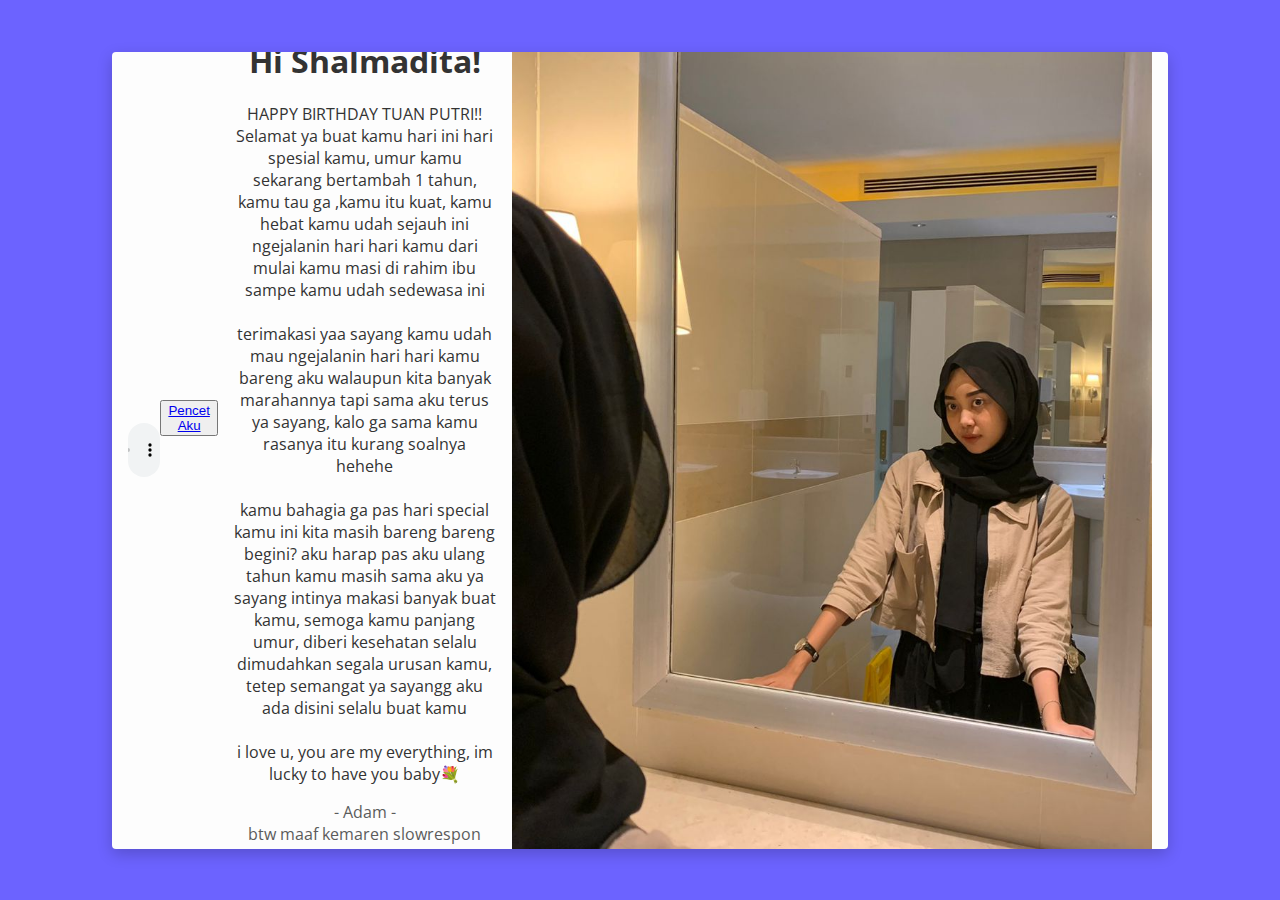
<file: index.html>
<!DOCTYPE html>
<html lang="en">
  <head>
    <meta charset="UTF-8" />
    <title>Happy Birthday Bubub</title>
    <link rel="stylesheet" href="style.css" />
  </head>
  <body class="play-music">
    <div class="card">
      <img src="ft.jpg" alt="birthday" class="birthday" />
      <div class="text">
        <h1>Hi Shalmadita!</h1>
        <p>
          HAPPY BIRTHDAY TUAN PUTRI!! Selamat ya buat kamu hari ini hari spesial
          kamu, umur kamu sekarang bertambah 1 tahun, kamu tau ga ,kamu itu
          kuat, kamu hebat kamu udah sejauh ini ngejalanin hari hari kamu dari
          mulai kamu masi di rahim ibu sampe kamu udah sedewasa ini
          <br /><br />
          terimakasi yaa sayang kamu udah mau ngejalanin hari hari kamu bareng
          aku walaupun kita banyak marahannya tapi sama aku terus ya sayang,
          kalo ga sama kamu rasanya itu kurang soalnya hehehe
          <br /><br />
          kamu bahagia ga pas hari special kamu ini kita masih bareng bareng
          begini? aku harap pas aku ulang tahun kamu masih sama aku ya sayang
          intinya makasi banyak buat kamu, semoga kamu panjang umur, diberi
          kesehatan selalu dimudahkan segala urusan kamu, tetep semangat ya
          sayangg aku ada disini selalu buat kamu
          <br /><br />
          i love u, you are my everything, im lucky to have you baby💐
        </p>
        <p class="muted">
          - Adam -
          <br />
          btw maaf kemaren slowrespon bikin ini wkwk
        </p>
      </div>
      <div class="space">
        <div class="button">
          <button>
            <a href="hadiah/index.html">Pencet Aku</a>
          </button>
        </div>
      </div>
      <audio controls autoplay loop>
        <source src="bekson.mp3" type="audio/mp3" />
        Browser Anda tidak mendukung elemen audio.
      </audio>
      <script src="script.js"></script>
    </div>
  </body>
</html>
</file>
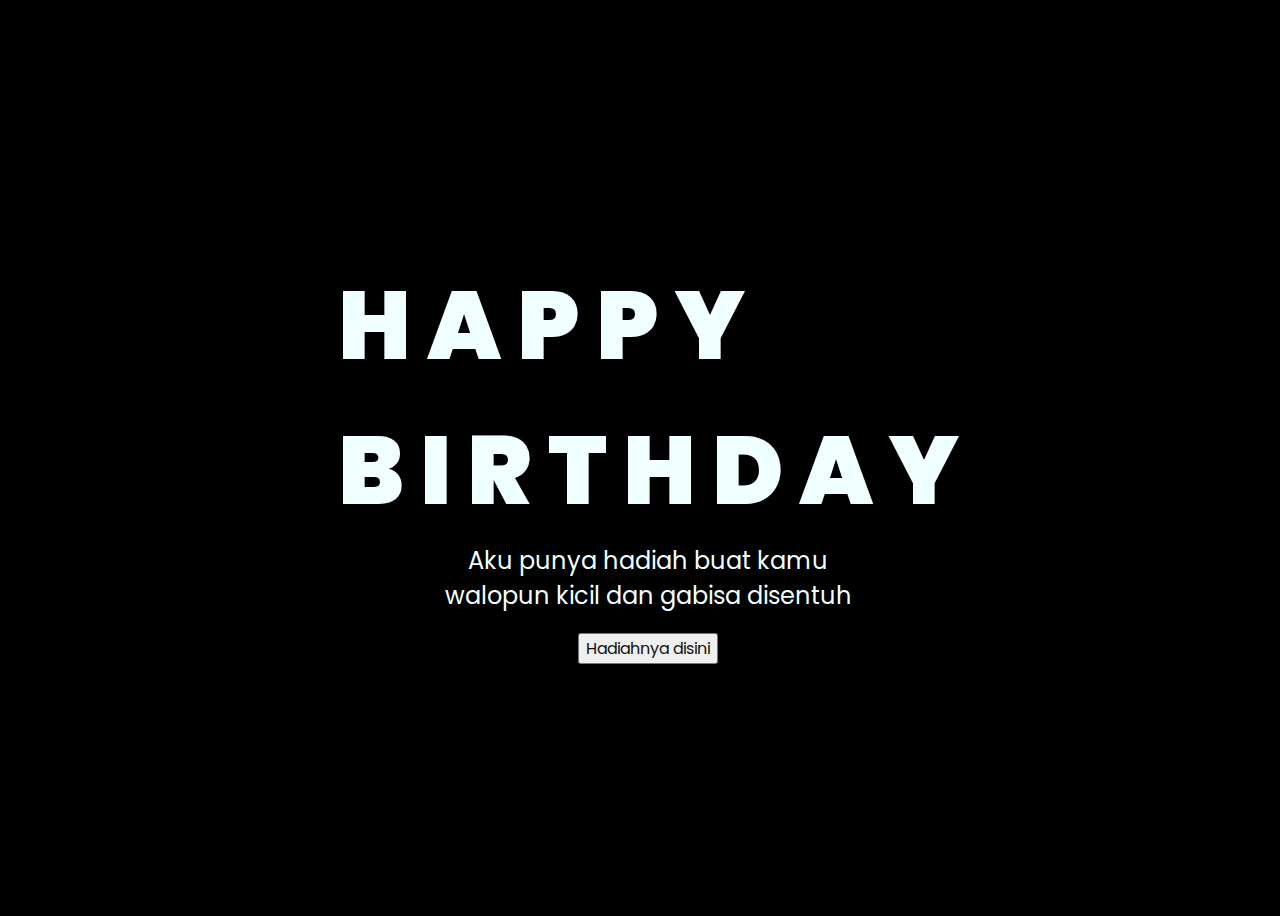
<file: hadiah/index.html>
<!DOCTYPE html>
<html lang="en">
  <head>
    <meta charset="UTF-8" />
    <meta http-equiv="X-UA-Compatible" content="IE=edge" />
    <meta name="viewport" content="width=device-width, initial-scale=1.0" />
    <link rel="stylesheet" href="css/style.css" />
    <link rel="icon" href="img/flowers.png" type="image/x-icon" />
    <title>Flowers</title>
  </head>
  <body>
    <audio autoplay hidden loop>
      <source src="/bekson.mp3" type="audio/mp3" />
    </audio>
    <div class="greetings">
      <!-- silahkan menambah kata sesuai keinginan dengan <span>text...</span -->
      <span>H</span>
      <span>A</span>
      <span>P</span>
      <span>P</span>
      <span>Y</span>
      <br />
      <span>B</span>
      <span>I</span>
      <span>R</span>
      <span>T</span>
      <span>H</span>
      <span>D</span>
      <span>A</span>
      <span>Y</span>
    </div>
    <div class="description"> <center>
      <span>Aku punya hadiah buat kamu<br>walopun kicil dan gabisa disentuh</span>
    </div></center>
    <div class="button">
      <button>
        <a href="flower.html">Hadiahnya disini</a>
      </button>
    </div>
  </body>
</html>
</file>
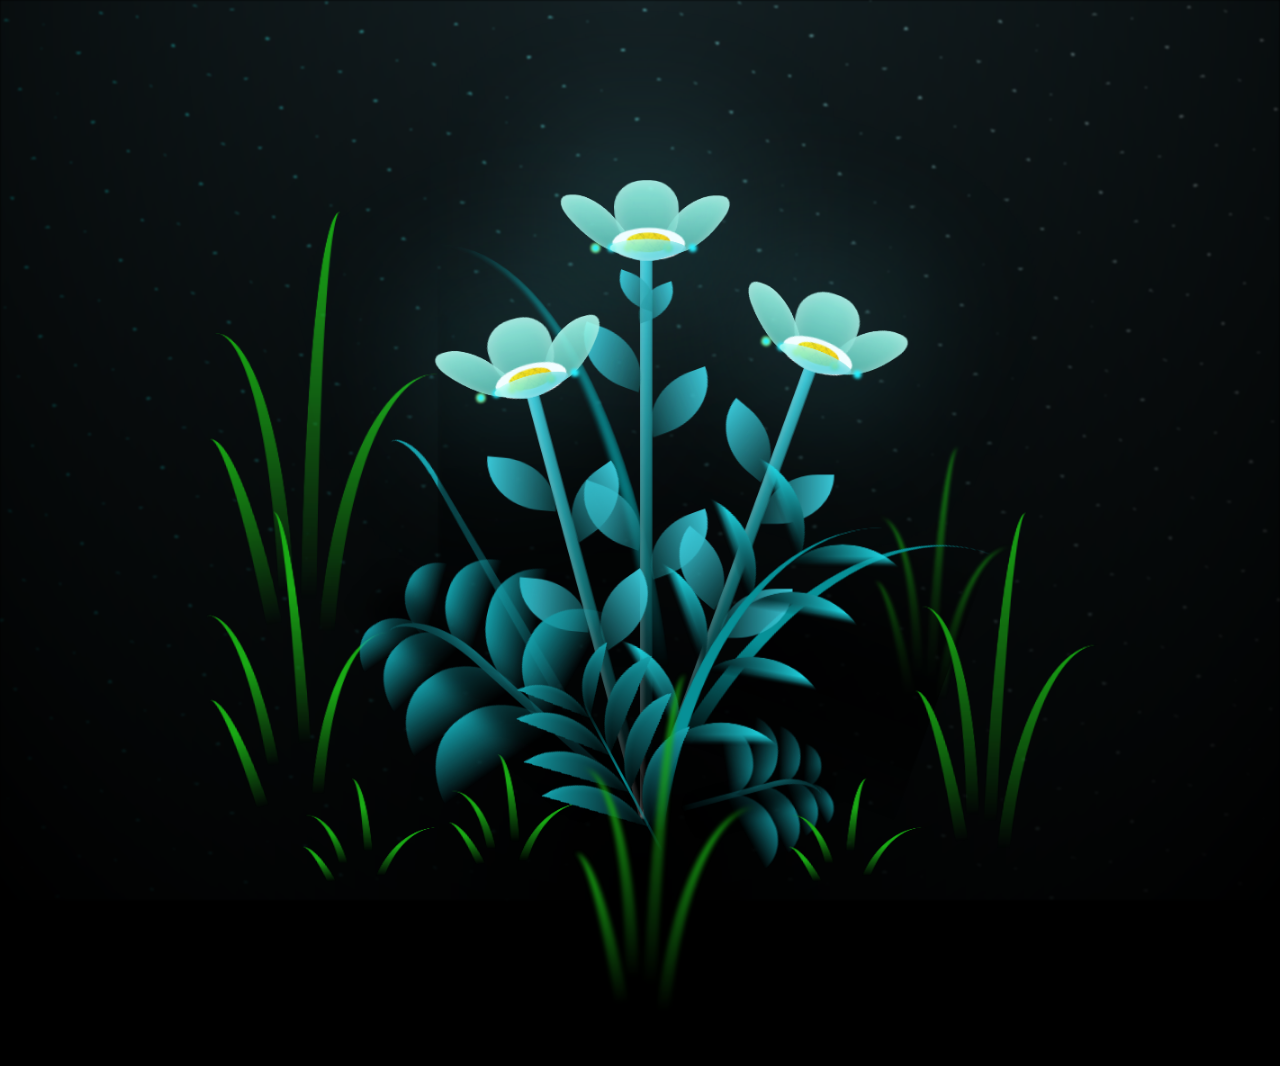
<file: hadiah/flower.html>
<!DOCTYPE html>
<html lang="en">
<head>
    <meta charset="UTF-8">
    <meta http-equiv="X-UA-Compatible" content="IE=edge">
    <meta name="viewport" content="width=device-width, initial-scale=1.0">
    <link rel="stylesheet" href="css/main.css">
    <link rel="icon" href="img/flowers.png" type="image/x-icon">
    <title>flowers</title>
</head>
<body class="container">
  <audio autoplay hidden loop>
    <source src="/bekson.mp3" type="audio/mp3" />
  </audio>
  <!-- Pembuat code: https://codepen.io/mdusmanansari/pen/BamepLe -->
    <div class="night"></div>
    <div class="flowers">
      <div class="flower flower--1">
        <div class="flower__leafs flower__leafs--1">
          <div class="flower__leaf flower__leaf--1"></div>
          <div class="flower__leaf flower__leaf--2"></div>
          <div class="flower__leaf flower__leaf--3"></div>
          <div class="flower__leaf flower__leaf--4"></div>
          <div class="flower__white-circle"></div>
  
          <div class="flower__light flower__light--1"></div>
          <div class="flower__light flower__light--2"></div>
          <div class="flower__light flower__light--3"></div>
          <div class="flower__light flower__light--4"></div>
          <div class="flower__light flower__light--5"></div>
          <div class="flower__light flower__light--6"></div>
          <div class="flower__light flower__light--7"></div>
          <div class="flower__light flower__light--8"></div>
  
        </div>
        <div class="flower__line">
          <div class="flower__line__leaf flower__line__leaf--1"></div>
          <div class="flower__line__leaf flower__line__leaf--2"></div>
          <div class="flower__line__leaf flower__line__leaf--3"></div>
          <div class="flower__line__leaf flower__line__leaf--4"></div>
          <div class="flower__line__leaf flower__line__leaf--5"></div>
          <div class="flower__line__leaf flower__line__leaf--6"></div>
        </div>
      </div>
  
      <div class="flower flower--2">
        <div class="flower__leafs flower__leafs--2">
          <div class="flower__leaf flower__leaf--1"></div>
          <div class="flower__leaf flower__leaf--2"></div>
          <div class="flower__leaf flower__leaf--3"></div>
          <div class="flower__leaf flower__leaf--4"></div>
          <div class="flower__white-circle"></div>
  
          <div class="flower__light flower__light--1"></div>
          <div class="flower__light flower__light--2"></div>
          <div class="flower__light flower__light--3"></div>
          <div class="flower__light flower__light--4"></div>
          <div class="flower__light flower__light--5"></div>
          <div class="flower__light flower__light--6"></div>
          <div class="flower__light flower__light--7"></div>
          <div class="flower__light flower__light--8"></div>
  
        </div>
        <div class="flower__line">
          <div class="flower__line__leaf flower__line__leaf--1"></div>
          <div class="flower__line__leaf flower__line__leaf--2"></div>
          <div class="flower__line__leaf flower__line__leaf--3"></div>
          <div class="flower__line__leaf flower__line__leaf--4"></div>
        </div>
      </div>
  
      <div class="flower flower--3">
        <div class="flower__leafs flower__leafs--3">
          <div class="flower__leaf flower__leaf--1"></div>
          <div class="flower__leaf flower__leaf--2"></div>
          <div class="flower__leaf flower__leaf--3"></div>
          <div class="flower__leaf flower__leaf--4"></div>
          <div class="flower__white-circle"></div>
  
          <div class="flower__light flower__light--1"></div>
          <div class="flower__light flower__light--2"></div>
          <div class="flower__light flower__light--3"></div>
          <div class="flower__light flower__light--4"></div>
          <div class="flower__light flower__light--5"></div>
          <div class="flower__light flower__light--6"></div>
          <div class="flower__light flower__light--7"></div>
          <div class="flower__light flower__light--8"></div>
  
        </div>
        <div class="flower__line">
          <div class="flower__line__leaf flower__line__leaf--1"></div>
          <div class="flower__line__leaf flower__line__leaf--2"></div>
          <div class="flower__line__leaf flower__line__leaf--3"></div>
          <div class="flower__line__leaf flower__line__leaf--4"></div>
        </div>
      </div>
  
      <div class="grow-ans" style="--d:1.2s">
        <div class="flower__g-long">
          <div class="flower__g-long__top"></div>
          <div class="flower__g-long__bottom"></div>
        </div>
      </div>
  
      <div class="growing-grass">
        <div class="flower__grass flower__grass--1">
          <div class="flower__grass--top"></div>
          <div class="flower__grass--bottom"></div>
          <div class="flower__grass__leaf flower__grass__leaf--1"></div>
          <div class="flower__grass__leaf flower__grass__leaf--2"></div>
          <div class="flower__grass__leaf flower__grass__leaf--3"></div>
          <div class="flower__grass__leaf flower__grass__leaf--4"></div>
          <div class="flower__grass__leaf flower__grass__leaf--5"></div>
          <div class="flower__grass__leaf flower__grass__leaf--6"></div>
          <div class="flower__grass__leaf flower__grass__leaf--7"></div>
          <div class="flower__grass__leaf flower__grass__leaf--8"></div>
          <div class="flower__grass__overlay"></div>
        </div>
      </div>
  
      <div class="growing-grass">
        <div class="flower__grass flower__grass--2">
          <div class="flower__grass--top"></div>
          <div class="flower__grass--bottom"></div>
          <div class="flower__grass__leaf flower__grass__leaf--1"></div>
          <div class="flower__grass__leaf flower__grass__leaf--2"></div>
          <div class="flower__grass__leaf flower__grass__leaf--3"></div>
          <div class="flower__grass__leaf flower__grass__leaf--4"></div>
          <div class="flower__grass__leaf flower__grass__leaf--5"></div>
          <div class="flower__grass__leaf flower__grass__leaf--6"></div>
          <div class="flower__grass__leaf flower__grass__leaf--7"></div>
          <div class="flower__grass__leaf flower__grass__leaf--8"></div>
          <div class="flower__grass__overlay"></div>
        </div>
      </div>
  
      <div class="grow-ans" style="--d:2.4s">
        <div class="flower__g-right flower__g-right--1">
          <div class="leaf"></div>
        </div>
      </div>
  
      <div class="grow-ans" style="--d:2.8s">
        <div class="flower__g-right flower__g-right--2">
          <div class="leaf"></div>
        </div>
      </div>
  
      <div class="grow-ans" style="--d:2.8s">
        <div class="flower__g-front">
          <div class="flower__g-front__leaf-wrapper flower__g-front__leaf-wrapper--1">
            <div class="flower__g-front__leaf"></div>
          </div>
          <div class="flower__g-front__leaf-wrapper flower__g-front__leaf-wrapper--2">
            <div class="flower__g-front__leaf"></div>
          </div>
          <div class="flower__g-front__leaf-wrapper flower__g-front__leaf-wrapper--3">
            <div class="flower__g-front__leaf"></div>
          </div>
          <div class="flower__g-front__leaf-wrapper flower__g-front__leaf-wrapper--4">
            <div class="flower__g-front__leaf"></div>
          </div>
          <div class="flower__g-front__leaf-wrapper flower__g-front__leaf-wrapper--5">
            <div class="flower__g-front__leaf"></div>
          </div>
          <div class="flower__g-front__leaf-wrapper flower__g-front__leaf-wrapper--6">
            <div class="flower__g-front__leaf"></div>
          </div>
          <div class="flower__g-front__leaf-wrapper flower__g-front__leaf-wrapper--7">
            <div class="flower__g-front__leaf"></div>
          </div>
          <div class="flower__g-front__leaf-wrapper flower__g-front__leaf-wrapper--8">
            <div class="flower__g-front__leaf"></div>
          </div>
          <div class="flower__g-front__line"></div>
        </div>
      </div>
  
      <div class="grow-ans" style="--d:3.2s">
        <div class="flower__g-fr">
          <div class="leaf"></div>
          <div class="flower__g-fr__leaf flower__g-fr__leaf--1"></div>
          <div class="flower__g-fr__leaf flower__g-fr__leaf--2"></div>
          <div class="flower__g-fr__leaf flower__g-fr__leaf--3"></div>
          <div class="flower__g-fr__leaf flower__g-fr__leaf--4"></div>
          <div class="flower__g-fr__leaf flower__g-fr__leaf--5"></div>
          <div class="flower__g-fr__leaf flower__g-fr__leaf--6"></div>
          <div class="flower__g-fr__leaf flower__g-fr__leaf--7"></div>
          <div class="flower__g-fr__leaf flower__g-fr__leaf--8"></div>
        </div>
      </div>
  
      <div class="long-g long-g--0">
        <div class="grow-ans" style="--d:3s">
          <div class="leaf leaf--0"></div>
        </div>
        <div class="grow-ans" style="--d:2.2s">
          <div class="leaf leaf--1"></div>
        </div>
        <div class="grow-ans" style="--d:3.4s">
          <div class="leaf leaf--2"></div>
        </div>
        <div class="grow-ans" style="--d:3.6s">
          <div class="leaf leaf--3"></div>
        </div>
      </div>
  
      <div class="long-g long-g--1">
        <div class="grow-ans" style="--d:3.6s">
          <div class="leaf leaf--0"></div>
        </div>
        <div class="grow-ans" style="--d:3.8s">
          <div class="leaf leaf--1"></div>
        </div>
        <div class="grow-ans" style="--d:4s">
          <div class="leaf leaf--2"></div>
        </div>
        <div class="grow-ans" style="--d:4.2s">
          <div class="leaf leaf--3"></div>
        </div>
      </div>
  
      <div class="long-g long-g--2">
        <div class="grow-ans" style="--d:4s">
          <div class="leaf leaf--0"></div>
        </div>
        <div class="grow-ans" style="--d:4.2s">
          <div class="leaf leaf--1"></div>
        </div>
        <div class="grow-ans" style="--d:4.4s">
          <div class="leaf leaf--2"></div>
        </div>
        <div class="grow-ans" style="--d:4.6s">
          <div class="leaf leaf--3"></div>
        </div>
      </div>
  
      <div class="long-g long-g--3">
        <div class="grow-ans" style="--d:4s">
          <div class="leaf leaf--0"></div>
        </div>
        <div class="grow-ans" style="--d:4.2s">
          <div class="leaf leaf--1"></div>
        </div>
        <div class="grow-ans" style="--d:3s">
          <div class="leaf leaf--2"></div>
        </div>
        <div class="grow-ans" style="--d:3.6s">
          <div class="leaf leaf--3"></div>
        </div>
      </div>
  
      <div class="long-g long-g--4">
        <div class="grow-ans" style="--d:4s">
          <div class="leaf leaf--0"></div>
        </div>
        <div class="grow-ans" style="--d:4.2s">
          <div class="leaf leaf--1"></div>
        </div>
        <div class="grow-ans" style="--d:3s">
          <div class="leaf leaf--2"></div>
        </div>
        <div class="grow-ans" style="--d:3.6s">
          <div class="leaf leaf--3"></div>
        </div>
      </div>
  
      <div class="long-g long-g--5">
        <div class="grow-ans" style="--d:4s">
          <div class="leaf leaf--0"></div>
        </div>
        <div class="grow-ans" style="--d:4.2s">
          <div class="leaf leaf--1"></div>
        </div>
        <div class="grow-ans" style="--d:3s">
          <div class="leaf leaf--2"></div>
        </div>
        <div class="grow-ans" style="--d:3.6s">
          <div class="leaf leaf--3"></div>
        </div>
      </div>
  
      <div class="long-g long-g--6">
        <div class="grow-ans" style="--d:4.2s">
          <div class="leaf leaf--0"></div>
        </div>
        <div class="grow-ans" style="--d:4.4s">
          <div class="leaf leaf--1"></div>
        </div>
        <div class="grow-ans" style="--d:4.6s">
          <div class="leaf leaf--2"></div>
        </div>
        <div class="grow-ans" style="--d:4.8s">
          <div class="leaf leaf--3"></div>
        </div>
      </div>
  
      <div class="long-g long-g--7">
        <div class="grow-ans" style="--d:3s">
          <div class="leaf leaf--0"></div>
        </div>
        <div class="grow-ans" style="--d:3.2s">
          <div class="leaf leaf--1"></div>
        </div>
        <div class="grow-ans" style="--d:3.5s">
          <div class="leaf leaf--2"></div>
        </div>
        <div class="grow-ans" style="--d:3.6s">
          <div class="leaf leaf--3"></div>
        </div>
      </div>
    </div>
    <script src="main.js"></script>
  </body>
</html>
</file>
<file: style.css>
@import url("https://fonts.googleapis.com/css2?family=Open+Sans&display=swap");

* {
  transition: all 0.2s ease-in-out;
}

body {
  background: #6c63ff;
  display: grid;
  place-items: center;
  height: 100vh;
  margin: 0;
  font-family: "Open Sans", sans-serif;
  color: #fff; /* Improved text contrast */
}

.card {
  background: #fdfdfd;
  border-radius: 4px;
  height: 85vh;
  width: 80vw;
  box-shadow: 0 5px 15px rgba(0, 0, 0, 0.2); /* Adjusted box shadow for depth */
  text-align: center;
  display: flex;
  flex-direction: column;
  justify-content: center;
  align-items: center;
  padding: 1em;
  overflow: hidden;
}

@media only screen and (min-width: 1000px) {
  .card {
    flex-direction: row-reverse;
  }
  .card img.birthday {
    width: 100%;
    max-width: 50vw;
    max-height: unset;
  }
}

@media only screen and (max-height: 640px) {
  .card {
    flex-direction: row-reverse;
  }
  .card img.birthday {
    width: 100%;
    max-width: 50vw;
    max-height: unset;
  }
}

img.birthday {
  max-height: 40vh;
}

.text {
  padding: 1em;
  color: #333; /* Adjusted text color */
}

.muted {
  opacity: 0.8;
}

.space {
  height: 100px;
}

@keyframes fadeIn {
  from {
    opacity: 0;
  }
  to {
    opacity: 1;
  }
}

body.play-music {
  animation: fadeIn 1s ease-in-out; /* Adjust the animation duration and timing function as needed */
}
</file>
<file: hadiah/css/style.css>
@import url("https://fonts.googleapis.com/css2?family=Poppins:ital,wght@0,500;1,900&display=swap");
* {
  font-family: "Poppins", cursive;
}
body {
  color: azure;
  width: 100%;
  height: 100vh;
  display: flex;
  flex-direction: column;
  align-items: center;
  justify-content: center;
  background-color: black;
}
.greetings {
  font-size: 6rem;
  font-weight: 900;
}
.greetings > span {
  animation: glow 2.5s ease-in-out infinite;
}
@keyframes glow {
  0%,
  100% {
    color: #fff;
    text-shadow: 0 0 12px #39c6d6, 0 0 50px #39c6d6, 0 0 100px #39c6d6;
  }
  10%,
  90% {
    color: #111;
    text-shadow: none;
  }
}
.greetings > span:nth-child(2) {
  animation-delay: 0.1s;
}
.greetings > span:nth-child(3) {
  animation-delay: 0.2s;
}
.greetings > span:nth-child(4) {
  animation-delay: 0.3s;
}
.greetings > span:nth-child(5) {
  animation-delay: 0.4s;
}
.greetings > span:nth-child(7) {
  animation-delay: 0.5s;
}
.greetings > span:nth-child(8) {
  animation-delay: 0.6s;
}
.greetings > span:nth-child(9) {
  animation-delay: 0.7s;
}
.greetings > span:nth-child(10) {
  animation-delay: 0.8s;
}
.greetings > span:nth-child(11) {
  animation-delay: 0.9s;
}
.greetings > span:nth-child(12) {
  animation-delay: 1s;
}
.greetings > span:nth-child(13) {
  animation-delay: 1.1s;
}
.greetings > span:nth-child(14) {
  animation-delay: 1.2s;
}

.description {
  font-size: 1.5rem;
  margin-bottom: 20px;
}

.button a {
  text-decoration: none;
  font-size: 1rem;
  color: #111;
}

@media screen and (max-width: 574px) {
  .greetings {
    display: block;
    font-size: 3rem;
    font-weight: 500;
    text-align: center;
  }
  .description {
    font-size: 1rem;
  }

  .button a {
    font-size: 0.5rem;
  }
}
</file>
<file: hadiah/css/main.css>
*,
*::after,
*::before {
  padding: 0;
  margin: 0;
  box-sizing: border-box;
}

:root {
  --dark-color: #000;
}

body {
  display: flex;
  align-items: flex-end;
  justify-content: center;
  min-height: 100vh;
  background-color: var(--dark-color);
  overflow: hidden;
  perspective: 1000px;
}

.night {
  position: fixed;
  left: 50%;
  top: 0;
  transform: translateX(-50%);
  width: 100%;
  height: 100%;
  filter: blur(0.1vmin);
  background-image: radial-gradient(ellipse at top, transparent 0%, var(--dark-color)), radial-gradient(ellipse at bottom, var(--dark-color), rgba(145, 233, 255, 0.2)), repeating-linear-gradient(220deg, rgb(0, 0, 0) 0px, rgb(0, 0, 0) 19px, transparent 19px, transparent 22px), repeating-linear-gradient(189deg, rgb(0, 0, 0) 0px, rgb(0, 0, 0) 19px, transparent 19px, transparent 22px), repeating-linear-gradient(148deg, rgb(0, 0, 0) 0px, rgb(0, 0, 0) 19px, transparent 19px, transparent 22px), linear-gradient(90deg, rgb(0, 255, 250), rgb(240, 240, 240));
}

.flowers {
  position: relative;
  transform: scale(0.9);
}

.flower {
  position: absolute;
  bottom: 10vmin;
  transform-origin: bottom center;
  z-index: 10;
  --fl-speed: 0.8s;
}
.flower--1 {
  -webkit-animation: moving-flower-1 4s linear infinite;
          animation: moving-flower-1 4s linear infinite;
}
.flower--1 .flower__line {
  height: 70vmin;
  -webkit-animation-delay: 0.3s;
          animation-delay: 0.3s;
}
.flower--1 .flower__line__leaf--1 {
  -webkit-animation: blooming-leaf-right var(--fl-speed) 1.6s backwards;
          animation: blooming-leaf-right var(--fl-speed) 1.6s backwards;
}
.flower--1 .flower__line__leaf--2 {
  -webkit-animation: blooming-leaf-right var(--fl-speed) 1.4s backwards;
          animation: blooming-leaf-right var(--fl-speed) 1.4s backwards;
}
.flower--1 .flower__line__leaf--3 {
  -webkit-animation: blooming-leaf-left var(--fl-speed) 1.2s backwards;
          animation: blooming-leaf-left var(--fl-speed) 1.2s backwards;
}
.flower--1 .flower__line__leaf--4 {
  -webkit-animation: blooming-leaf-left var(--fl-speed) 1s backwards;
          animation: blooming-leaf-left var(--fl-speed) 1s backwards;
}
.flower--1 .flower__line__leaf--5 {
  -webkit-animation: blooming-leaf-right var(--fl-speed) 1.8s backwards;
          animation: blooming-leaf-right var(--fl-speed) 1.8s backwards;
}
.flower--1 .flower__line__leaf--6 {
  -webkit-animation: blooming-leaf-left var(--fl-speed) 2s backwards;
          animation: blooming-leaf-left var(--fl-speed) 2s backwards;
}
.flower--2 {
  left: 50%;
  transform: rotate(20deg);
  -webkit-animation: moving-flower-2 4s linear infinite;
          animation: moving-flower-2 4s linear infinite;
}
.flower--2 .flower__line {
  height: 60vmin;
  -webkit-animation-delay: 0.6s;
          animation-delay: 0.6s;
}
.flower--2 .flower__line__leaf--1 {
  -webkit-animation: blooming-leaf-right var(--fl-speed) 1.9s backwards;
          animation: blooming-leaf-right var(--fl-speed) 1.9s backwards;
}
.flower--2 .flower__line__leaf--2 {
  -webkit-animation: blooming-leaf-right var(--fl-speed) 1.7s backwards;
          animation: blooming-leaf-right var(--fl-speed) 1.7s backwards;
}
.flower--2 .flower__line__leaf--3 {
  -webkit-animation: blooming-leaf-left var(--fl-speed) 1.5s backwards;
          animation: blooming-leaf-left var(--fl-speed) 1.5s backwards;
}
.flower--2 .flower__line__leaf--4 {
  -webkit-animation: blooming-leaf-left var(--fl-speed) 1.3s backwards;
          animation: blooming-leaf-left var(--fl-speed) 1.3s backwards;
}
.flower--3 {
  left: 50%;
  transform: rotate(-15deg);
  -webkit-animation: moving-flower-3 4s linear infinite;
          animation: moving-flower-3 4s linear infinite;
}
.flower--3 .flower__line {
  -webkit-animation-delay: 0.9s;
          animation-delay: 0.9s;
}
.flower--3 .flower__line__leaf--1 {
  -webkit-animation: blooming-leaf-right var(--fl-speed) 2.5s backwards;
          animation: blooming-leaf-right var(--fl-speed) 2.5s backwards;
}
.flower--3 .flower__line__leaf--2 {
  -webkit-animation: blooming-leaf-right var(--fl-speed) 2.3s backwards;
          animation: blooming-leaf-right var(--fl-speed) 2.3s backwards;
}
.flower--3 .flower__line__leaf--3 {
  -webkit-animation: blooming-leaf-left var(--fl-speed) 2.1s backwards;
          animation: blooming-leaf-left var(--fl-speed) 2.1s backwards;
}
.flower--3 .flower__line__leaf--4 {
  -webkit-animation: blooming-leaf-left var(--fl-speed) 1.9s backwards;
          animation: blooming-leaf-left var(--fl-speed) 1.9s backwards;
}
.flower__leafs {
  position: relative;
  -webkit-animation: blooming-flower 2s backwards;
          animation: blooming-flower 2s backwards;
}
.flower__leafs--1 {
  -webkit-animation-delay: 1.1s;
          animation-delay: 1.1s;
}
.flower__leafs--2 {
  -webkit-animation-delay: 1.4s;
          animation-delay: 1.4s;
}
.flower__leafs--3 {
  -webkit-animation-delay: 1.7s;
          animation-delay: 1.7s;
}
.flower__leafs::after {
  content: "";
  position: absolute;
  left: 0;
  top: 0;
  transform: translate(-50%, -100%);
  width: 8vmin;
  height: 8vmin;
  background-color: #6bf0ff;
  filter: blur(10vmin);
}
.flower__leaf {
  position: absolute;
  bottom: 0;
  left: 50%;
  width: 8vmin;
  height: 11vmin;
  border-radius: 51% 49% 47% 53%/44% 45% 55% 69%;
  background-color: #a7ffee;
  background-image: linear-gradient(to top, #54b8aa, #a7ffee);
  transform-origin: bottom center;
  opacity: 0.9;
  box-shadow: inset 0 0 2vmin rgba(255, 255, 255, 0.5);
}
.flower__leaf--1 {
  transform: translate(-10%, 1%) rotateY(40deg) rotateX(-50deg);
}
.flower__leaf--2 {
  transform: translate(-50%, -4%) rotateX(40deg);
}
.flower__leaf--3 {
  transform: translate(-90%, 0%) rotateY(45deg) rotateX(50deg);
}
.flower__leaf--4 {
  width: 8vmin;
  height: 8vmin;
  transform-origin: bottom left;
  border-radius: 4vmin 10vmin 4vmin 4vmin;
  transform: translate(0%, 18%) rotateX(70deg) rotate(-43deg);
  background-image: linear-gradient(to top, #39c6d6, #a7ffee);
  z-index: 1;
  opacity: 0.8;
}
.flower__white-circle {
  position: absolute;
  left: -3.5vmin;
  top: -3vmin;
  width: 9vmin;
  height: 4vmin;
  border-radius: 50%;
  background-color: #fff;
}
.flower__white-circle::after {
  content: "";
  position: absolute;
  left: 50%;
  top: 45%;
  transform: translate(-50%, -50%);
  width: 60%;
  height: 60%;
  border-radius: inherit;
  background-image: repeating-linear-gradient(135deg, rgba(0, 0, 0, 0.03) 0px, rgba(0, 0, 0, 0.03) 1px, transparent 1px, transparent 12px), repeating-linear-gradient(45deg, rgba(0, 0, 0, 0.03) 0px, rgba(0, 0, 0, 0.03) 1px, transparent 1px, transparent 12px), repeating-linear-gradient(67.5deg, rgba(0, 0, 0, 0.03) 0px, rgba(0, 0, 0, 0.03) 1px, transparent 1px, transparent 12px), repeating-linear-gradient(135deg, rgba(0, 0, 0, 0.03) 0px, rgba(0, 0, 0, 0.03) 1px, transparent 1px, transparent 12px), repeating-linear-gradient(45deg, rgba(0, 0, 0, 0.03) 0px, rgba(0, 0, 0, 0.03) 1px, transparent 1px, transparent 12px), repeating-linear-gradient(112.5deg, rgba(0, 0, 0, 0.03) 0px, rgba(0, 0, 0, 0.03) 1px, transparent 1px, transparent 12px), repeating-linear-gradient(112.5deg, rgba(0, 0, 0, 0.03) 0px, rgba(0, 0, 0, 0.03) 1px, transparent 1px, transparent 12px), repeating-linear-gradient(45deg, rgba(0, 0, 0, 0.03) 0px, rgba(0, 0, 0, 0.03) 1px, transparent 1px, transparent 12px), repeating-linear-gradient(22.5deg, rgba(0, 0, 0, 0.03) 0px, rgba(0, 0, 0, 0.03) 1px, transparent 1px, transparent 12px), repeating-linear-gradient(45deg, rgba(0, 0, 0, 0.03) 0px, rgba(0, 0, 0, 0.03) 1px, transparent 1px, transparent 12px), repeating-linear-gradient(22.5deg, rgba(0, 0, 0, 0.03) 0px, rgba(0, 0, 0, 0.03) 1px, transparent 1px, transparent 12px), repeating-linear-gradient(135deg, rgba(0, 0, 0, 0.03) 0px, rgba(0, 0, 0, 0.03) 1px, transparent 1px, transparent 12px), repeating-linear-gradient(157.5deg, rgba(0, 0, 0, 0.03) 0px, rgba(0, 0, 0, 0.03) 1px, transparent 1px, transparent 12px), repeating-linear-gradient(67.5deg, rgba(0, 0, 0, 0.03) 0px, rgba(0, 0, 0, 0.03) 1px, transparent 1px, transparent 12px), repeating-linear-gradient(67.5deg, rgba(0, 0, 0, 0.03) 0px, rgba(0, 0, 0, 0.03) 1px, transparent 1px, transparent 12px), linear-gradient(90deg, rgb(255, 235, 18), rgb(255, 206, 0));
}
.flower__line {
  height: 55vmin;
  width: 1.5vmin;
  background-image: linear-gradient(to left, rgba(0, 0, 0, 0.2), transparent, rgba(255, 255, 255, 0.2)), linear-gradient(to top, transparent 10%, #14757a, #39c6d6);
  box-shadow: inset 0 0 2px rgba(0, 0, 0, 0.5);
  -webkit-animation: grow-flower-tree 4s backwards;
          animation: grow-flower-tree 4s backwards;
}
.flower__line__leaf {
  --w: 7vmin;
  --h: calc(var(--w) + 2vmin);
  position: absolute;
  top: 20%;
  left: 90%;
  width: var(--w);
  height: var(--h);
  border-top-right-radius: var(--h);
  border-bottom-left-radius: var(--h);
  background-image: linear-gradient(to top, rgba(20, 117, 122, 0.4), #39c6d6);
}
.flower__line__leaf--1 {
  transform: rotate(70deg) rotateY(30deg);
}
.flower__line__leaf--2 {
  top: 45%;
  transform: rotate(70deg) rotateY(30deg);
}
.flower__line__leaf--3, .flower__line__leaf--4, .flower__line__leaf--6 {
  border-top-right-radius: 0;
  border-bottom-left-radius: 0;
  border-top-left-radius: var(--h);
  border-bottom-right-radius: var(--h);
  left: -460%;
  top: 12%;
  transform: rotate(-70deg) rotateY(30deg);
}
.flower__line__leaf--4 {
  top: 40%;
}
.flower__line__leaf--5 {
  top: 0;
  transform-origin: left;
  transform: rotate(70deg) rotateY(30deg) scale(0.6);
}
.flower__line__leaf--6 {
  top: -2%;
  left: -450%;
  transform-origin: right;
  transform: rotate(-70deg) rotateY(30deg) scale(0.6);
}
.flower__light {
  position: absolute;
  bottom: 0vmin;
  width: 1vmin;
  height: 1vmin;
  background-color: rgb(255, 251, 0);
  border-radius: 50%;
  filter: blur(0.2vmin);
  -webkit-animation: light-ans 4s linear infinite backwards;
          animation: light-ans 4s linear infinite backwards;
}
.flower__light:nth-child(odd) {
  background-color: #23f0ff;
}
.flower__light--1 {
  left: -2vmin;
  -webkit-animation-delay: 1s;
          animation-delay: 1s;
}
.flower__light--2 {
  left: 3vmin;
  -webkit-animation-delay: 0.5s;
          animation-delay: 0.5s;
}
.flower__light--3 {
  left: -6vmin;
  -webkit-animation-delay: 0.3s;
          animation-delay: 0.3s;
}
.flower__light--4 {
  left: 6vmin;
  -webkit-animation-delay: 0.9s;
          animation-delay: 0.9s;
}
.flower__light--5 {
  left: -1vmin;
  -webkit-animation-delay: 1.5s;
          animation-delay: 1.5s;
}
.flower__light--6 {
  left: -4vmin;
  -webkit-animation-delay: 3s;
          animation-delay: 3s;
}
.flower__light--7 {
  left: 3vmin;
  -webkit-animation-delay: 2s;
          animation-delay: 2s;
}
.flower__light--8 {
  left: -6vmin;
  -webkit-animation-delay: 3.5s;
          animation-delay: 3.5s;
}
.flower__grass {
  --c: #159faa;
  --line-w: 1.5vmin;
  position: absolute;
  bottom: 12vmin;
  left: -7vmin;
  display: flex;
  flex-direction: column;
  align-items: flex-end;
  z-index: 20;
  transform-origin: bottom center;
  transform: rotate(-48deg) rotateY(40deg);
}
.flower__grass--1 {
  -webkit-animation: moving-grass 2s linear infinite;
          animation: moving-grass 2s linear infinite;
}
.flower__grass--2 {
  left: 2vmin;
  bottom: 10vmin;
  transform: scale(0.5) rotate(75deg) rotateX(10deg) rotateY(-200deg);
  opacity: 0.8;
  z-index: 0;
  -webkit-animation: moving-grass--2 1.5s linear infinite;
          animation: moving-grass--2 1.5s linear infinite;
}
.flower__grass--top {
  width: 7vmin;
  height: 10vmin;
  border-top-right-radius: 100%;
  border-right: var(--line-w) solid var(--c);
  transform-origin: bottom center;
  transform: rotate(-2deg);
}
.flower__grass--bottom {
  margin-top: -2px;
  width: var(--line-w);
  height: 25vmin;
  background-image: linear-gradient(to top, transparent, var(--c));
}
.flower__grass__leaf {
  --size: 10vmin;
  position: absolute;
  width: calc(var(--size) * 2.1);
  height: var(--size);
  border-top-left-radius: var(--size);
  border-top-right-radius: var(--size);
  background-image: linear-gradient(to top, transparent, transparent 30%, var(--c));
  z-index: 100;
}
.flower__grass__leaf--1 {
  top: -6%;
  left: 30%;
  --size: 6vmin;
  transform: rotate(-20deg);
  -webkit-animation: growing-grass-ans--1 2s 2.6s backwards;
          animation: growing-grass-ans--1 2s 2.6s backwards;
}
@-webkit-keyframes growing-grass-ans--1 {
  0% {
    transform-origin: bottom left;
    transform: rotate(-20deg) scale(0);
  }
}
@keyframes growing-grass-ans--1 {
  0% {
    transform-origin: bottom left;
    transform: rotate(-20deg) scale(0);
  }
}
.flower__grass__leaf--2 {
  top: -5%;
  left: -110%;
  --size: 6vmin;
  transform: rotate(10deg);
  -webkit-animation: growing-grass-ans--2 2s 2.4s linear backwards;
          animation: growing-grass-ans--2 2s 2.4s linear backwards;
}
@-webkit-keyframes growing-grass-ans--2 {
  0% {
    transform-origin: bottom right;
    transform: rotate(10deg) scale(0);
  }
}
@keyframes growing-grass-ans--2 {
  0% {
    transform-origin: bottom right;
    transform: rotate(10deg) scale(0);
  }
}
.flower__grass__leaf--3 {
  top: 5%;
  left: 60%;
  --size: 8vmin;
  transform: rotate(-18deg) rotateX(-20deg);
  -webkit-animation: growing-grass-ans--3 2s 2.2s linear backwards;
          animation: growing-grass-ans--3 2s 2.2s linear backwards;
}
@-webkit-keyframes growing-grass-ans--3 {
  0% {
    transform-origin: bottom left;
    transform: rotate(-18deg) rotateX(-20deg) scale(0);
  }
}
@keyframes growing-grass-ans--3 {
  0% {
    transform-origin: bottom left;
    transform: rotate(-18deg) rotateX(-20deg) scale(0);
  }
}
.flower__grass__leaf--4 {
  top: 6%;
  left: -135%;
  --size: 8vmin;
  transform: rotate(2deg);
  -webkit-animation: growing-grass-ans--4 2s 2s linear backwards;
          animation: growing-grass-ans--4 2s 2s linear backwards;
}
@-webkit-keyframes growing-grass-ans--4 {
  0% {
    transform-origin: bottom right;
    transform: rotate(2deg) scale(0);
  }
}
@keyframes growing-grass-ans--4 {
  0% {
    transform-origin: bottom right;
    transform: rotate(2deg) scale(0);
  }
}
.flower__grass__leaf--5 {
  top: 20%;
  left: 60%;
  --size: 10vmin;
  transform: rotate(-24deg) rotateX(-20deg);
  -webkit-animation: growing-grass-ans--5 2s 1.8s linear backwards;
          animation: growing-grass-ans--5 2s 1.8s linear backwards;
}
@-webkit-keyframes growing-grass-ans--5 {
  0% {
    transform-origin: bottom left;
    transform: rotate(-24deg) rotateX(-20deg) scale(0);
  }
}
@keyframes growing-grass-ans--5 {
  0% {
    transform-origin: bottom left;
    transform: rotate(-24deg) rotateX(-20deg) scale(0);
  }
}
.flower__grass__leaf--6 {
  top: 22%;
  left: -180%;
  --size: 10vmin;
  transform: rotate(10deg);
  -webkit-animation: growing-grass-ans--6 2s 1.6s linear backwards;
          animation: growing-grass-ans--6 2s 1.6s linear backwards;
}
@-webkit-keyframes growing-grass-ans--6 {
  0% {
    transform-origin: bottom right;
    transform: rotate(10deg) scale(0);
  }
}
@keyframes growing-grass-ans--6 {
  0% {
    transform-origin: bottom right;
    transform: rotate(10deg) scale(0);
  }
}
.flower__grass__leaf--7 {
  top: 39%;
  left: 70%;
  --size: 10vmin;
  transform: rotate(-10deg);
  -webkit-animation: growing-grass-ans--7 2s 1.4s linear backwards;
          animation: growing-grass-ans--7 2s 1.4s linear backwards;
}
@-webkit-keyframes growing-grass-ans--7 {
  0% {
    transform-origin: bottom left;
    transform: rotate(-10deg) scale(0);
  }
}
@keyframes growing-grass-ans--7 {
  0% {
    transform-origin: bottom left;
    transform: rotate(-10deg) scale(0);
  }
}
.flower__grass__leaf--8 {
  top: 40%;
  left: -215%;
  --size: 11vmin;
  transform: rotate(10deg);
  -webkit-animation: growing-grass-ans--8 2s 1.2s linear backwards;
          animation: growing-grass-ans--8 2s 1.2s linear backwards;
}
@-webkit-keyframes growing-grass-ans--8 {
  0% {
    transform-origin: bottom right;
    transform: rotate(10deg) scale(0);
  }
}
@keyframes growing-grass-ans--8 {
  0% {
    transform-origin: bottom right;
    transform: rotate(10deg) scale(0);
  }
}
.flower__grass__overlay {
  position: absolute;
  top: -10%;
  right: 0%;
  width: 100%;
  height: 100%;
  background-color: rgba(0, 0, 0, 0.6);
  filter: blur(1.5vmin);
  z-index: 100;
}
.flower__g-long {
  --w: 2vmin;
  --h: 6vmin;
  --c: #159faa;
  position: absolute;
  bottom: 10vmin;
  left: -3vmin;
  transform-origin: bottom center;
  transform: rotate(-30deg) rotateY(-20deg);
  display: flex;
  flex-direction: column;
  align-items: flex-end;
  -webkit-animation: flower-g-long-ans 3s linear infinite;
          animation: flower-g-long-ans 3s linear infinite;
}
@-webkit-keyframes flower-g-long-ans {
  0%, 100% {
    transform: rotate(-30deg) rotateY(-20deg);
  }
  50% {
    transform: rotate(-32deg) rotateY(-20deg);
  }
}
@keyframes flower-g-long-ans {
  0%, 100% {
    transform: rotate(-30deg) rotateY(-20deg);
  }
  50% {
    transform: rotate(-32deg) rotateY(-20deg);
  }
}
.flower__g-long__top {
  top: calc(var(--h) * -1);
  width: calc(var(--w) + 1vmin);
  height: var(--h);
  border-top-right-radius: 100%;
  border-right: 0.7vmin solid var(--c);
  transform: translate(-0.7vmin, 1vmin);
}
.flower__g-long__bottom {
  width: var(--w);
  height: 50vmin;
  transform-origin: bottom center;
  background-image: linear-gradient(to top, transparent 30%, var(--c));
  box-shadow: inset 0 0 2px rgba(0, 0, 0, 0.5);
  -webkit-clip-path: polygon(35% 0, 65% 1%, 100% 100%, 0% 100%);
          clip-path: polygon(35% 0, 65% 1%, 100% 100%, 0% 100%);
}
.flower__g-right {
  position: absolute;
  bottom: 6vmin;
  left: -2vmin;
  transform-origin: bottom left;
  transform: rotate(20deg);
}
.flower__g-right .leaf {
  width: 30vmin;
  height: 50vmin;
  border-top-left-radius: 100%;
  border-left: 2vmin solid #079097;
  background-image: linear-gradient(to bottom, transparent, var(--dark-color) 60%);
  -webkit-mask-image: linear-gradient(to top, transparent 30%, #079097 60%);
}
.flower__g-right--1 {
  -webkit-animation: flower-g-right-ans 2.5s linear infinite;
          animation: flower-g-right-ans 2.5s linear infinite;
}
.flower__g-right--2 {
  left: 5vmin;
  transform: rotateY(-180deg);
  -webkit-animation: flower-g-right-ans--2 3s linear infinite;
          animation: flower-g-right-ans--2 3s linear infinite;
}
.flower__g-right--2 .leaf {
  height: 75vmin;
  filter: blur(0.3vmin);
  opacity: 0.8;
}
@-webkit-keyframes flower-g-right-ans {
  0%, 100% {
    transform: rotate(20deg);
  }
  50% {
    transform: rotate(24deg) rotateX(-20deg);
  }
}
@keyframes flower-g-right-ans {
  0%, 100% {
    transform: rotate(20deg);
  }
  50% {
    transform: rotate(24deg) rotateX(-20deg);
  }
}
@-webkit-keyframes flower-g-right-ans--2 {
  0%, 100% {
    transform: rotateY(-180deg) rotate(0deg) rotateX(-20deg);
  }
  50% {
    transform: rotateY(-180deg) rotate(6deg) rotateX(-20deg);
  }
}
@keyframes flower-g-right-ans--2 {
  0%, 100% {
    transform: rotateY(-180deg) rotate(0deg) rotateX(-20deg);
  }
  50% {
    transform: rotateY(-180deg) rotate(6deg) rotateX(-20deg);
  }
}
.flower__g-front {
  position: absolute;
  bottom: 6vmin;
  left: 2.5vmin;
  z-index: 100;
  transform-origin: bottom center;
  transform: rotate(-28deg) rotateY(30deg) scale(1.04);
  -webkit-animation: flower__g-front-ans 2s linear infinite;
          animation: flower__g-front-ans 2s linear infinite;
}
@-webkit-keyframes flower__g-front-ans {
  0%, 100% {
    transform: rotate(-28deg) rotateY(30deg) scale(1.04);
  }
  50% {
    transform: rotate(-35deg) rotateY(40deg) scale(1.04);
  }
}
@keyframes flower__g-front-ans {
  0%, 100% {
    transform: rotate(-28deg) rotateY(30deg) scale(1.04);
  }
  50% {
    transform: rotate(-35deg) rotateY(40deg) scale(1.04);
  }
}
.flower__g-front__line {
  width: 0.3vmin;
  height: 20vmin;
  background-image: linear-gradient(to top, transparent, #079097, transparent 100%);
  position: relative;
}
.flower__g-front__leaf-wrapper {
  position: absolute;
  top: 0;
  left: 0;
  transform-origin: bottom left;
  transform: rotate(10deg);
}
.flower__g-front__leaf-wrapper:nth-child(even) {
  left: 0vmin;
  transform: rotateY(-180deg) rotate(5deg);
  -webkit-animation: flower__g-front__leaf-left-ans 1s ease-in backwards;
          animation: flower__g-front__leaf-left-ans 1s ease-in backwards;
}
.flower__g-front__leaf-wrapper:nth-child(odd) {
  -webkit-animation: flower__g-front__leaf-ans 1s ease-in backwards;
          animation: flower__g-front__leaf-ans 1s ease-in backwards;
}
.flower__g-front__leaf-wrapper--1 {
  top: -8vmin;
  transform: scale(0.7);
  -webkit-animation: flower__g-front__leaf-ans 1s 5.5s ease-in backwards !important;
          animation: flower__g-front__leaf-ans 1s 5.5s ease-in backwards !important;
}
.flower__g-front__leaf-wrapper--2 {
  top: -8vmin;
  transform: rotateY(-180deg) scale(0.7) !important;
  -webkit-animation: flower__g-front__leaf-left-ans-2 1s 4.6s ease-in backwards !important;
          animation: flower__g-front__leaf-left-ans-2 1s 4.6s ease-in backwards !important;
}
.flower__g-front__leaf-wrapper--3 {
  top: -3vmin;
  -webkit-animation: flower__g-front__leaf-ans 1s 4.6s ease-in backwards;
          animation: flower__g-front__leaf-ans 1s 4.6s ease-in backwards;
}
.flower__g-front__leaf-wrapper--4 {
  top: -3vmin;
  transform: rotateY(-180deg) scale(0.9) !important;
  -webkit-animation: flower__g-front__leaf-left-ans-2 1s 4.6s ease-in backwards !important;
          animation: flower__g-front__leaf-left-ans-2 1s 4.6s ease-in backwards !important;
}
@-webkit-keyframes flower__g-front__leaf-left-ans-2 {
  0% {
    transform: rotateY(-180deg) scale(0);
  }
}
@keyframes flower__g-front__leaf-left-ans-2 {
  0% {
    transform: rotateY(-180deg) scale(0);
  }
}
.flower__g-front__leaf-wrapper--5, .flower__g-front__leaf-wrapper--6 {
  top: 2vmin;
}
.flower__g-front__leaf-wrapper--7, .flower__g-front__leaf-wrapper--8 {
  top: 6.5vmin;
}
.flower__g-front__leaf-wrapper--2 {
  -webkit-animation-delay: 5.2s !important;
          animation-delay: 5.2s !important;
}
.flower__g-front__leaf-wrapper--3 {
  -webkit-animation-delay: 4.9s !important;
          animation-delay: 4.9s !important;
}
.flower__g-front__leaf-wrapper--5 {
  -webkit-animation-delay: 4.3s !important;
          animation-delay: 4.3s !important;
}
.flower__g-front__leaf-wrapper--6 {
  -webkit-animation-delay: 4.1s !important;
          animation-delay: 4.1s !important;
}
.flower__g-front__leaf-wrapper--7 {
  -webkit-animation-delay: 3.8s !important;
          animation-delay: 3.8s !important;
}
.flower__g-front__leaf-wrapper--8 {
  -webkit-animation-delay: 3.5s !important;
          animation-delay: 3.5s !important;
}
@-webkit-keyframes flower__g-front__leaf-ans {
  0% {
    transform: rotate(10deg) scale(0);
  }
}
@keyframes flower__g-front__leaf-ans {
  0% {
    transform: rotate(10deg) scale(0);
  }
}
@-webkit-keyframes flower__g-front__leaf-left-ans {
  0% {
    transform: rotateY(-180deg) rotate(5deg) scale(0);
  }
}
@keyframes flower__g-front__leaf-left-ans {
  0% {
    transform: rotateY(-180deg) rotate(5deg) scale(0);
  }
}
.flower__g-front__leaf {
  width: 10vmin;
  height: 10vmin;
  border-radius: 100% 0% 0% 100%/100% 100% 0% 0%;
  box-shadow: inset 0 2px 1vmin hsla(184deg, 97%, 58%, 0.2);
  background-image: linear-gradient(to bottom left, transparent, var(--dark-color)), linear-gradient(to bottom right, #159faa 50%, transparent 50%, transparent);
  -webkit-mask-image: linear-gradient(to bottom right, #159faa 50%, transparent 50%, transparent);
  mask-image: linear-gradient(to bottom right, #159faa 50%, transparent 50%, transparent);
}
.flower__g-fr {
  position: absolute;
  bottom: -4vmin;
  left: vmin;
  transform-origin: bottom left;
  z-index: 10;
  -webkit-animation: flower__g-fr-ans 2s linear infinite;
          animation: flower__g-fr-ans 2s linear infinite;
}
@-webkit-keyframes flower__g-fr-ans {
  0%, 100% {
    transform: rotate(2deg);
  }
  50% {
    transform: rotate(4deg);
  }
}
@keyframes flower__g-fr-ans {
  0%, 100% {
    transform: rotate(2deg);
  }
  50% {
    transform: rotate(4deg);
  }
}
.flower__g-fr .leaf {
  width: 30vmin;
  height: 50vmin;
  border-top-left-radius: 100%;
  border-left: 2vmin solid #079097;
  -webkit-mask-image: linear-gradient(to top, transparent 25%, #079097 50%);
  position: relative;
  z-index: 1;
}
.flower__g-fr__leaf {
  position: absolute;
  top: 0;
  left: 0;
  width: 10vmin;
  height: 10vmin;
  border-radius: 100% 0% 0% 100%/100% 100% 0% 0%;
  box-shadow: inset 0 2px 1vmin hsla(184deg, 97%, 58%, 0.2);
  background-image: linear-gradient(to bottom left, transparent, var(--dark-color) 98%), linear-gradient(to bottom right, #23f0ff 45%, transparent 50%, transparent);
  -webkit-mask-image: linear-gradient(135deg, #159faa 40%, transparent 50%, transparent);
}
.flower__g-fr__leaf--1 {
  left: 20vmin;
  transform: rotate(45deg);
  -webkit-animation: flower__g-fr-leaft-ans-1 0.5s 5.2s linear backwards;
          animation: flower__g-fr-leaft-ans-1 0.5s 5.2s linear backwards;
}
@-webkit-keyframes flower__g-fr-leaft-ans-1 {
  0% {
    transform-origin: left;
    transform: rotate(45deg) scale(0);
  }
}
@keyframes flower__g-fr-leaft-ans-1 {
  0% {
    transform-origin: left;
    transform: rotate(45deg) scale(0);
  }
}
.flower__g-fr__leaf--2 {
  left: 12vmin;
  top: -7vmin;
  transform: rotate(25deg) rotateY(-180deg);
  -webkit-animation: flower__g-fr-leaft-ans-6 0.5s 5s linear backwards;
          animation: flower__g-fr-leaft-ans-6 0.5s 5s linear backwards;
}
.flower__g-fr__leaf--3 {
  left: 15vmin;
  top: 6vmin;
  transform: rotate(55deg);
  -webkit-animation: flower__g-fr-leaft-ans-5 0.5s 4.8s linear backwards;
          animation: flower__g-fr-leaft-ans-5 0.5s 4.8s linear backwards;
}
.flower__g-fr__leaf--4 {
  left: 6vmin;
  top: -2vmin;
  transform: rotate(25deg) rotateY(-180deg);
  -webkit-animation: flower__g-fr-leaft-ans-6 0.5s 4.6s linear backwards;
          animation: flower__g-fr-leaft-ans-6 0.5s 4.6s linear backwards;
}
.flower__g-fr__leaf--5 {
  left: 10vmin;
  top: 14vmin;
  transform: rotate(55deg);
  -webkit-animation: flower__g-fr-leaft-ans-5 0.5s 4.4s linear backwards;
          animation: flower__g-fr-leaft-ans-5 0.5s 4.4s linear backwards;
}
@-webkit-keyframes flower__g-fr-leaft-ans-5 {
  0% {
    transform-origin: left;
    transform: rotate(55deg) scale(0);
  }
}
@keyframes flower__g-fr-leaft-ans-5 {
  0% {
    transform-origin: left;
    transform: rotate(55deg) scale(0);
  }
}
.flower__g-fr__leaf--6 {
  left: 0vmin;
  top: 6vmin;
  transform: rotate(25deg) rotateY(-180deg);
  -webkit-animation: flower__g-fr-leaft-ans-6 0.5s 4.2s linear backwards;
          animation: flower__g-fr-leaft-ans-6 0.5s 4.2s linear backwards;
}
@-webkit-keyframes flower__g-fr-leaft-ans-6 {
  0% {
    transform-origin: right;
    transform: rotate(25deg) rotateY(-180deg) scale(0);
  }
}
@keyframes flower__g-fr-leaft-ans-6 {
  0% {
    transform-origin: right;
    transform: rotate(25deg) rotateY(-180deg) scale(0);
  }
}
.flower__g-fr__leaf--7 {
  left: 5vmin;
  top: 22vmin;
  transform: rotate(45deg);
  -webkit-animation: flower__g-fr-leaft-ans-7 0.5s 4s linear backwards;
          animation: flower__g-fr-leaft-ans-7 0.5s 4s linear backwards;
}
@-webkit-keyframes flower__g-fr-leaft-ans-7 {
  0% {
    transform-origin: left;
    transform: rotate(45deg) scale(0);
  }
}
@keyframes flower__g-fr-leaft-ans-7 {
  0% {
    transform-origin: left;
    transform: rotate(45deg) scale(0);
  }
}
.flower__g-fr__leaf--8 {
  left: -4vmin;
  top: 15vmin;
  transform: rotate(15deg) rotateY(-180deg);
  -webkit-animation: flower__g-fr-leaft-ans-8 0.5s 3.8s linear backwards;
          animation: flower__g-fr-leaft-ans-8 0.5s 3.8s linear backwards;
}
@-webkit-keyframes flower__g-fr-leaft-ans-8 {
  0% {
    transform-origin: right;
    transform: rotate(15deg) rotateY(-180deg) scale(0);
  }
}
@keyframes flower__g-fr-leaft-ans-8 {
  0% {
    transform-origin: right;
    transform: rotate(15deg) rotateY(-180deg) scale(0);
  }
}

.long-g {
  position: absolute;
  bottom: 25vmin;
  left: -42vmin;
  transform-origin: bottom left;
}
.long-g--1 {
  bottom: 0vmin;
  transform: scale(0.8) rotate(-5deg);
}
.long-g--1 .leaf {
  -webkit-mask-image: linear-gradient(to top, transparent 40%, #079097 80%) !important;
}
.long-g--1 .leaf--1 {
  --w: 5vmin;
  --h: 60vmin;
  left: -2vmin;
  transform: rotate(3deg) rotateY(-180deg);
}
.long-g--2, .long-g--3 {
  bottom: -3vmin;
  left: -35vmin;
  transform-origin: center;
  transform: scale(0.6) rotateX(60deg);
}
.long-g--2 .leaf, .long-g--3 .leaf {
  -webkit-mask-image: linear-gradient(to top, transparent 50%, #079097 80%) !important;
}
.long-g--2 .leaf--1, .long-g--3 .leaf--1 {
  left: -1vmin;
  transform: rotateY(-180deg);
}
.long-g--3 {
  left: -17vmin;
  bottom: 0vmin;
}
.long-g--3 .leaf {
  -webkit-mask-image: linear-gradient(to top, transparent 40%, #079097 80%) !important;
}
.long-g--4 {
  left: 25vmin;
  bottom: -3vmin;
  transform-origin: center;
  transform: scale(0.6) rotateX(60deg);
}
.long-g--4 .leaf {
  -webkit-mask-image: linear-gradient(to top, transparent 50%, #079097 80%) !important;
}
.long-g--5 {
  left: 42vmin;
  bottom: 0vmin;
  transform: scale(0.8) rotate(2deg);
}
.long-g--6 {
  left: 0vmin;
  bottom: -20vmin;
  z-index: 100;
  filter: blur(0.3vmin);
  transform: scale(0.8) rotate(2deg);
}
.long-g--7 {
  left: 35vmin;
  bottom: 20vmin;
  z-index: -1;
  filter: blur(0.3vmin);
  transform: scale(0.6) rotate(2deg);
  opacity: 0.7;
}
.long-g .leaf {
  --w: 15vmin;
  --h: 40vmin;
  --c: #1aaa15;
  position: absolute;
  bottom: 0;
  width: var(--w);
  height: var(--h);
  border-top-left-radius: 100%;
  border-left: 2vmin solid var(--c);
  -webkit-mask-image: linear-gradient(to top, transparent 20%, var(--dark-color));
  transform-origin: bottom center;
}
.long-g .leaf--0 {
  left: 2vmin;
  -webkit-animation: leaf-ans-1 4s linear infinite;
          animation: leaf-ans-1 4s linear infinite;
}
.long-g .leaf--1 {
  --w: 5vmin;
  --h: 60vmin;
  -webkit-animation: leaf-ans-1 4s linear infinite;
          animation: leaf-ans-1 4s linear infinite;
}
.long-g .leaf--2 {
  --w: 10vmin;
  --h: 40vmin;
  left: -0.5vmin;
  bottom: 5vmin;
  transform-origin: bottom left;
  transform: rotateY(-180deg);
  -webkit-animation: leaf-ans-2 3s linear infinite;
          animation: leaf-ans-2 3s linear infinite;
}
.long-g .leaf--3 {
  --w: 5vmin;
  --h: 30vmin;
  left: -1vmin;
  bottom: 3.2vmin;
  transform-origin: bottom left;
  transform: rotate(-10deg) rotateY(-180deg);
  -webkit-animation: leaf-ans-3 3s linear infinite;
          animation: leaf-ans-3 3s linear infinite;
}

@-webkit-keyframes leaf-ans-1 {
  0%, 100% {
    transform: rotate(-5deg) scale(1);
  }
  50% {
    transform: rotate(5deg) scale(1.1);
  }
}

@keyframes leaf-ans-1 {
  0%, 100% {
    transform: rotate(-5deg) scale(1);
  }
  50% {
    transform: rotate(5deg) scale(1.1);
  }
}
@-webkit-keyframes leaf-ans-2 {
  0%, 100% {
    transform: rotateY(-180deg) rotate(5deg);
  }
  50% {
    transform: rotateY(-180deg) rotate(0deg) scale(1.1);
  }
}
@keyframes leaf-ans-2 {
  0%, 100% {
    transform: rotateY(-180deg) rotate(5deg);
  }
  50% {
    transform: rotateY(-180deg) rotate(0deg) scale(1.1);
  }
}
@-webkit-keyframes leaf-ans-3 {
  0%, 100% {
    transform: rotate(-10deg) rotateY(-180deg);
  }
  50% {
    transform: rotate(-20deg) rotateY(-180deg);
  }
}
@keyframes leaf-ans-3 {
  0%, 100% {
    transform: rotate(-10deg) rotateY(-180deg);
  }
  50% {
    transform: rotate(-20deg) rotateY(-180deg);
  }
}
.grow-ans {
  -webkit-animation: grow-ans 2s var(--d) backwards;
          animation: grow-ans 2s var(--d) backwards;
}

@-webkit-keyframes grow-ans {
  0% {
    transform: scale(0);
    opacity: 0;
  }
}

@keyframes grow-ans {
  0% {
    transform: scale(0);
    opacity: 0;
  }
}
@-webkit-keyframes light-ans {
  0% {
    opacity: 0;
    transform: translateY(0vmin);
  }
  25% {
    opacity: 1;
    transform: translateY(-5vmin) translateX(-2vmin);
  }
  50% {
    opacity: 1;
    transform: translateY(-15vmin) translateX(2vmin);
    filter: blur(0.2vmin);
  }
  75% {
    transform: translateY(-20vmin) translateX(-2vmin);
    filter: blur(0.2vmin);
  }
  100% {
    transform: translateY(-30vmin);
    opacity: 0;
    filter: blur(1vmin);
  }
}
@keyframes light-ans {
  0% {
    opacity: 0;
    transform: translateY(0vmin);
  }
  25% {
    opacity: 1;
    transform: translateY(-5vmin) translateX(-2vmin);
  }
  50% {
    opacity: 1;
    transform: translateY(-15vmin) translateX(2vmin);
    filter: blur(0.2vmin);
  }
  75% {
    transform: translateY(-20vmin) translateX(-2vmin);
    filter: blur(0.2vmin);
  }
  100% {
    transform: translateY(-30vmin);
    opacity: 0;
    filter: blur(1vmin);
  }
}
@-webkit-keyframes moving-flower-1 {
  0%, 100% {
    transform: rotate(2deg);
  }
  50% {
    transform: rotate(-2deg);
  }
}
@keyframes moving-flower-1 {
  0%, 100% {
    transform: rotate(2deg);
  }
  50% {
    transform: rotate(-2deg);
  }
}
@-webkit-keyframes moving-flower-2 {
  0%, 100% {
    transform: rotate(18deg);
  }
  50% {
    transform: rotate(14deg);
  }
}
@keyframes moving-flower-2 {
  0%, 100% {
    transform: rotate(18deg);
  }
  50% {
    transform: rotate(14deg);
  }
}
@-webkit-keyframes moving-flower-3 {
  0%, 100% {
    transform: rotate(-18deg);
  }
  50% {
    transform: rotate(-20deg) rotateY(-10deg);
  }
}
@keyframes moving-flower-3 {
  0%, 100% {
    transform: rotate(-18deg);
  }
  50% {
    transform: rotate(-20deg) rotateY(-10deg);
  }
}
@-webkit-keyframes blooming-leaf-right {
  0% {
    transform-origin: left;
    transform: rotate(70deg) rotateY(30deg) scale(0);
  }
}
@keyframes blooming-leaf-right {
  0% {
    transform-origin: left;
    transform: rotate(70deg) rotateY(30deg) scale(0);
  }
}
@-webkit-keyframes blooming-leaf-left {
  0% {
    transform-origin: right;
    transform: rotate(-70deg) rotateY(30deg) scale(0);
  }
}
@keyframes blooming-leaf-left {
  0% {
    transform-origin: right;
    transform: rotate(-70deg) rotateY(30deg) scale(0);
  }
}
@-webkit-keyframes grow-flower-tree {
  0% {
    height: 0;
    border-radius: 1vmin;
  }
}
@keyframes grow-flower-tree {
  0% {
    height: 0;
    border-radius: 1vmin;
  }
}
@-webkit-keyframes blooming-flower {
  0% {
    transform: scale(0);
  }
}
@keyframes blooming-flower {
  0% {
    transform: scale(0);
  }
}
@-webkit-keyframes moving-grass {
  0%, 100% {
    transform: rotate(-48deg) rotateY(40deg);
  }
  50% {
    transform: rotate(-50deg) rotateY(40deg);
  }
}
@keyframes moving-grass {
  0%, 100% {
    transform: rotate(-48deg) rotateY(40deg);
  }
  50% {
    transform: rotate(-50deg) rotateY(40deg);
  }
}
@-webkit-keyframes moving-grass--2 {
  0%, 100% {
    transform: scale(0.5) rotate(75deg) rotateX(10deg) rotateY(-200deg);
  }
  50% {
    transform: scale(0.5) rotate(79deg) rotateX(10deg) rotateY(-200deg);
  }
}
@keyframes moving-grass--2 {
  0%, 100% {
    transform: scale(0.5) rotate(75deg) rotateX(10deg) rotateY(-200deg);
  }
  50% {
    transform: scale(0.5) rotate(79deg) rotateX(10deg) rotateY(-200deg);
  }
}
.growing-grass {
  -webkit-animation: growing-grass-ans 1s 2s backwards;
          animation: growing-grass-ans 1s 2s backwards;
}

@-webkit-keyframes growing-grass-ans {
  0% {
    transform: scale(0);
  }
}

@keyframes growing-grass-ans {
  0% {
    transform: scale(0);
  }
}
.container * {
  -webkit-animation-play-state: paused !important;
          animation-play-state: paused !important;
}/*# sourceMappingURL=main.css.map */
</file>
